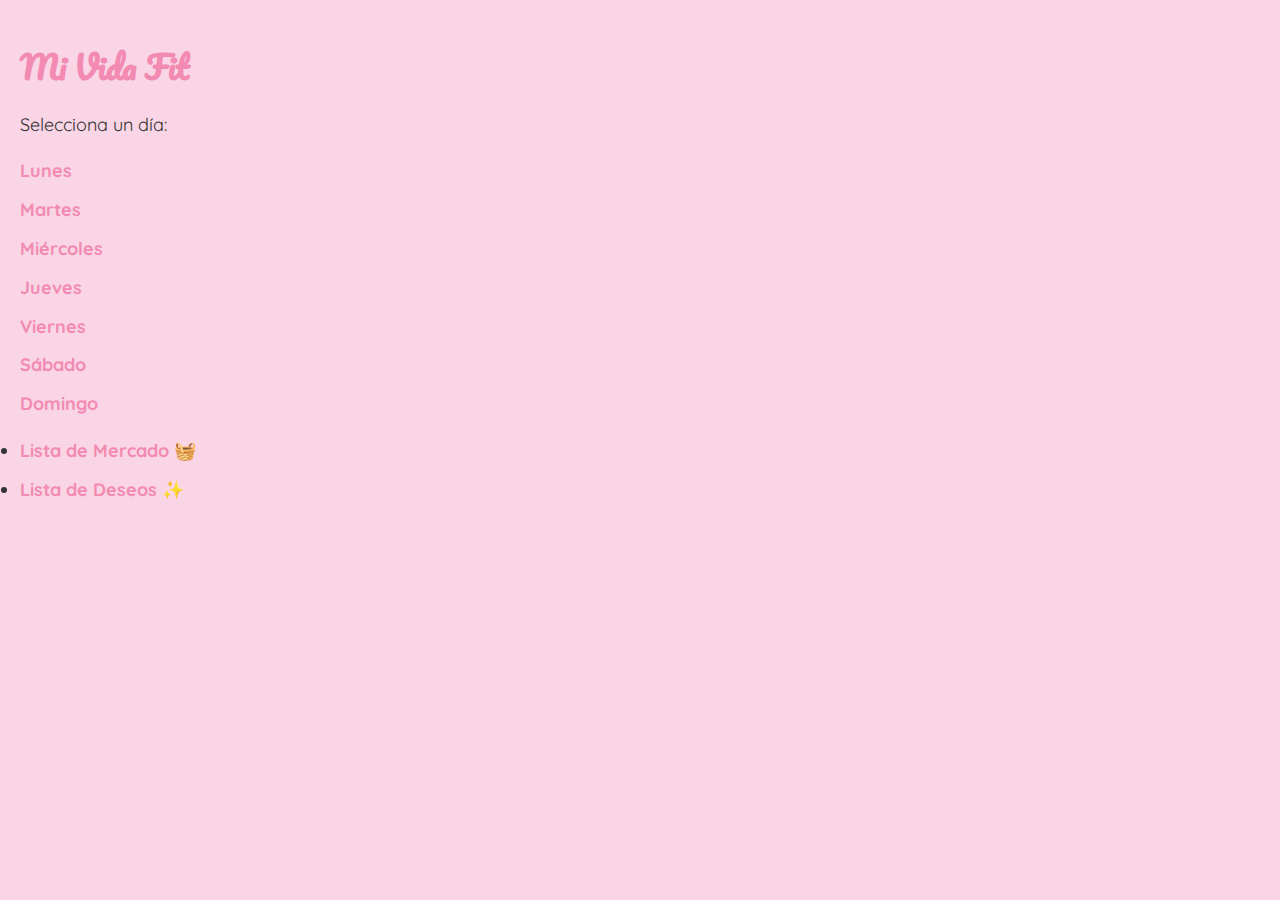
<file: index.html>
<!DOCTYPE html>
<html lang="es">
<head>
  <meta charset="UTF-8">
  <title>Mi Vida Fit - Inicio</title>
  <link rel="stylesheet" href="style.css">
</head>
<body>
  <h1>Mi Vida Fit</h1>
  <p>Selecciona un día:</p>
  <ul>
    <li><a href="dias/lunes.html">Lunes</a></li>
    <li><a href="dias/martes.html">Martes</a></li>
    <li><a href="dias/miercoles.html">Miércoles</a></li>
    <li><a href="dias/jueves.html">Jueves</a></li>
    <li><a href="dias/viernes.html">Viernes</a></li>
    <li><a href="dias/sabado.html">Sábado</a></li>
    <li><a href="dias/domingo.html">Domingo</a></li>
  </ul>
  <li><a href="lista-mercado.html">Lista de Mercado 🧺</a></li>
  <li><a href="lista-deseos.html">Lista de Deseos ✨</a></li>
</body>
</html>
</file>
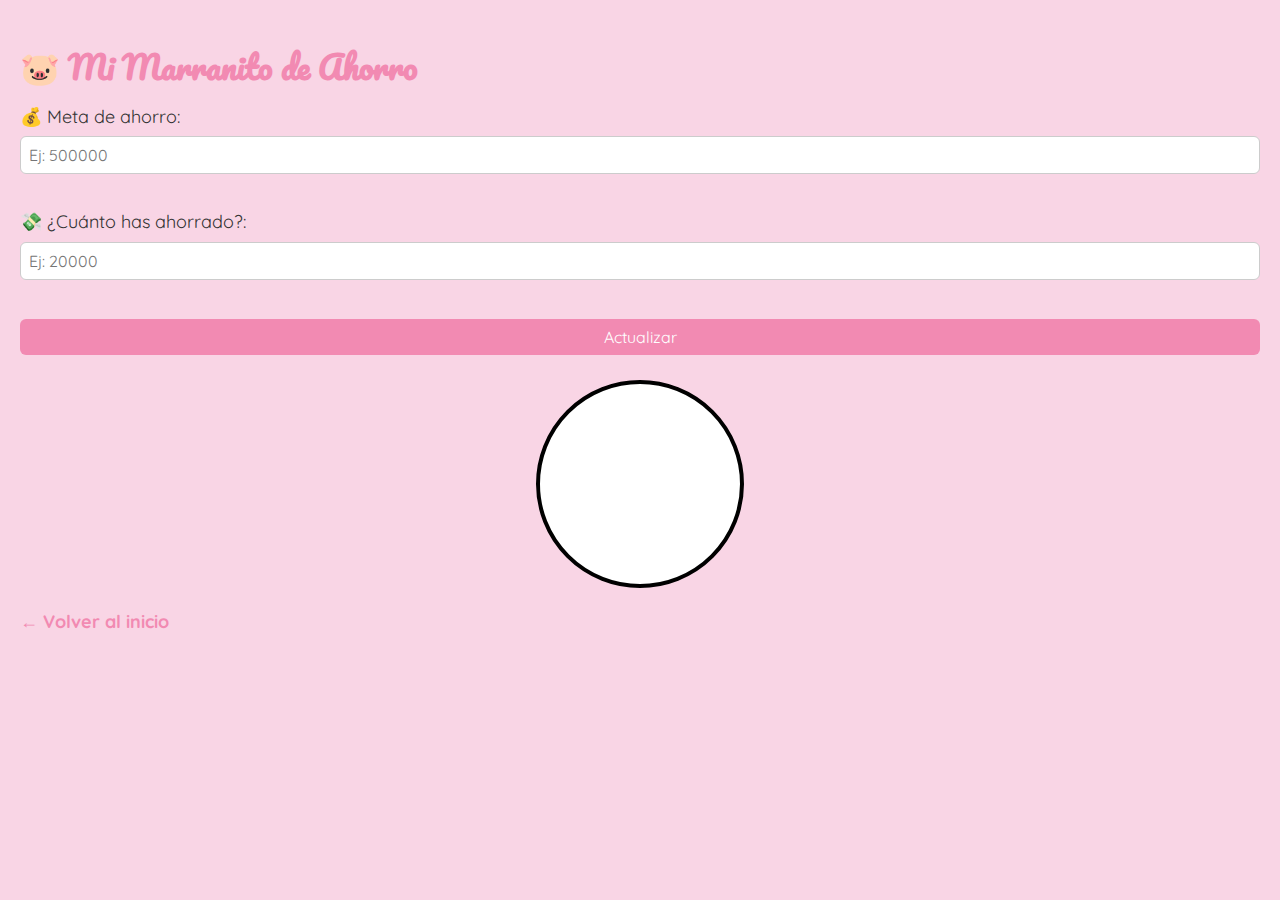
<file: ahorro.html>
<!DOCTYPE html>
<html lang="es">
<head>
  <meta charset="UTF-8">
  <title>Ahorro - Mi Vida Fit</title>
  <link rel="stylesheet" href="style.css">
  <style>
    .marranito {
      width: 200px;
      height: 200px;
      border-radius: 50%;
      border: 4px solid black;
      background: linear-gradient(to top, black 0%, white 0%);
      margin: 20px auto;
    }
  </style>
</head>
<body>
  <h1>🐷 Mi Marranito de Ahorro</h1>

  <label for="meta">💰 Meta de ahorro: </label>
  <input type="number" id="meta" placeholder="Ej: 500000"><br><br>

  <label for="guardado">💸 ¿Cuánto has ahorrado?: </label>
  <input type="number" id="guardado" placeholder="Ej: 20000"><br><br>

  <button onclick="actualizarMarranito()">Actualizar</button>

  <div class="marranito" id="marrano"></div>

  <p id="porcentaje"></p>

  <a href="index.html">← Volver al inicio</a>

  <script>
    function actualizarMarranito() {
      const meta = parseFloat(document.getElementById('meta').value);
      const guardado = parseFloat(document.getElementById('guardado').value);
      const porc = Math.min((guardado / meta) * 100, 100);
      const marrano = document.getElementById('marrano');
      const porcentaje = document.getElementById('porcentaje');
      
      marrano.style.background = `linear-gradient(to top, black ${porc}%, white ${porc}%)`;
      porcentaje.textContent = `Llevas ahorrado el ${porc.toFixed(2)}% de tu meta.`;
    }
  </script>
</body>
</html>
</file>
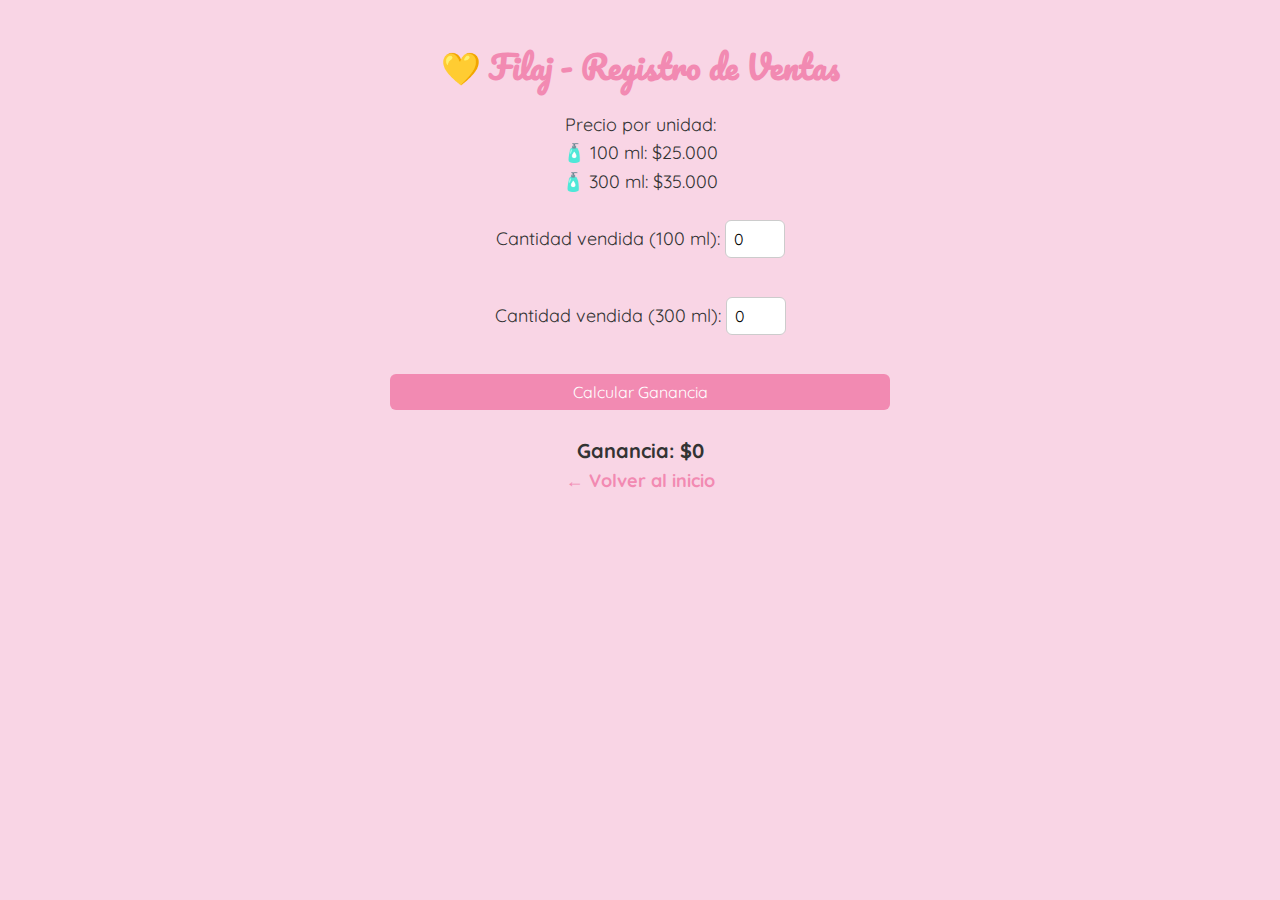
<file: filaj.html>
<!DOCTYPE html>
<html lang="es">
<head>
  <meta charset="UTF-8">
  <title>Filaj - Registro de Ventas</title>
  <link rel="stylesheet" href="style.css">
  <style>
    .contenedor {
      max-width: 500px;
      margin: 0 auto;
      text-align: center;
    }
    input[type=number] {
      width: 60px;
    }
    .resultado {
      margin-top: 20px;
      font-size: 20px;
      font-weight: bold;
    }
  </style>
</head>
<body>
  <div class="contenedor">
    <h1>💛 Filaj - Registro de Ventas</h1>

    <p>Precio por unidad:<br>
      🧴 100 ml: $25.000<br>
      🧴 300 ml: $35.000
    </p>

    <label for="venta100">Cantidad vendida (100 ml): </label>
    <input type="number" id="venta100" min="0" value="0"><br><br>

    <label for="venta300">Cantidad vendida (300 ml): </label>
    <input type="number" id="venta300" min="0" value="0"><br><br>

    <button onclick="calcularGanancia()">Calcular Ganancia</button>

    <div class="resultado" id="resultado">Ganancia: $0</div>

    <a href="index.html">← Volver al inicio</a>
  </div>

  <script>
    function calcularGanancia() {
      const v100 = parseInt(document.getElementById('venta100').value) || 0;
      const v300 = parseInt(document.getElementById('venta300').value) || 0;

      const precio100 = 25000;
      const precio300 = 35000;

      const total = (v100 * precio100) + (v300 * precio300);
      
      document.getElementById('resultado').textContent = "Ganancia: $" + total.toLocaleString('es-CO');
    }
  </script>
</body>
</html>
</file>
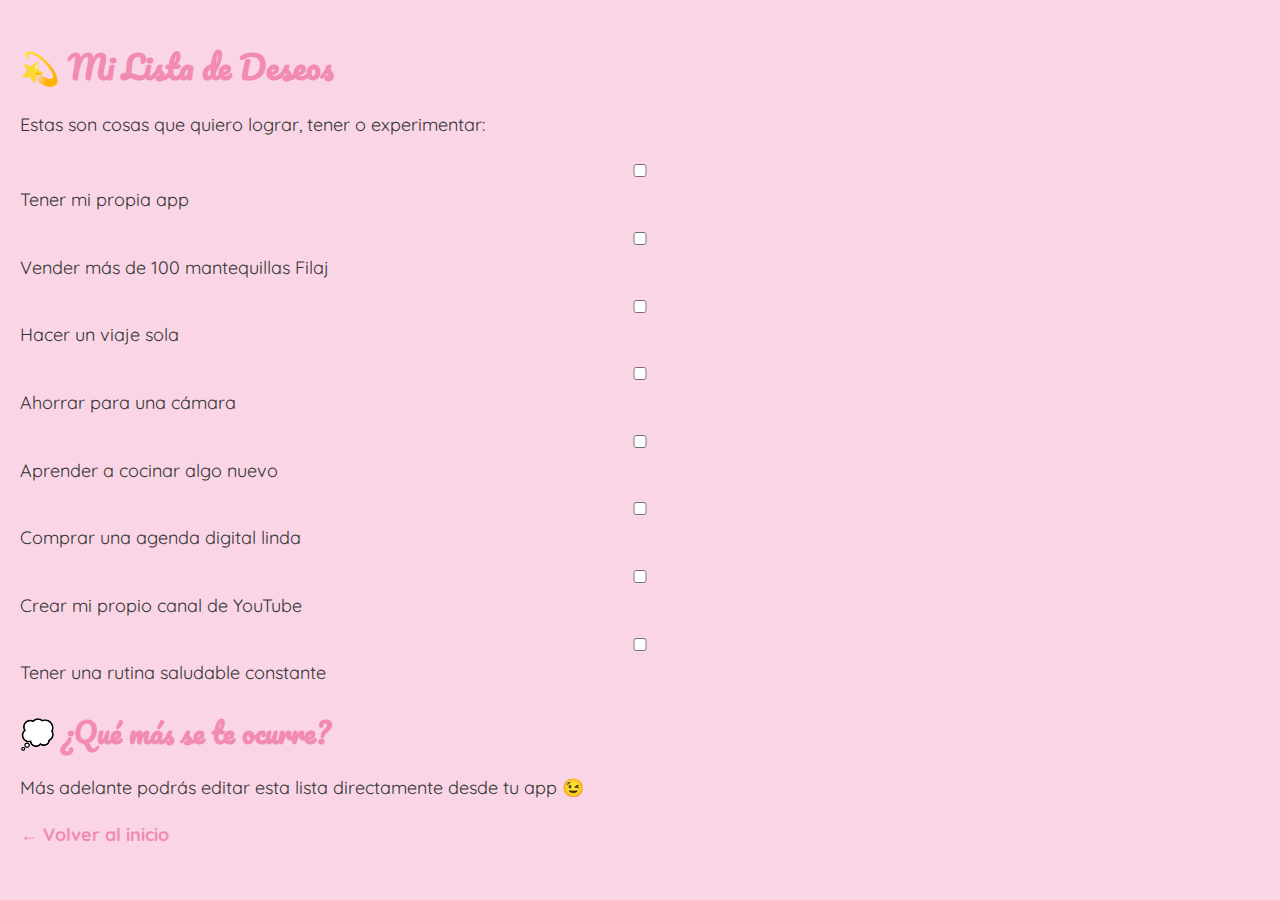
<file: lista-deseos.html>
<!DOCTYPE html>
<html lang="es">
<head>
  <meta charset="UTF-8">
  <title>Lista de Deseos - Mi Vida Fit</title>
  <link rel="stylesheet" href="style.css">
</head>
<body>
  <h1>💫 Mi Lista de Deseos</h1>

  <p>Estas son cosas que quiero lograr, tener o experimentar:</p>

  <ul>
    <li><input type="checkbox"> Tener mi propia app</li>
    <li><input type="checkbox"> Vender más de 100 mantequillas Filaj</li>
    <li><input type="checkbox"> Hacer un viaje sola</li>
    <li><input type="checkbox"> Ahorrar para una cámara</li>
    <li><input type="checkbox"> Aprender a cocinar algo nuevo</li>
    <li><input type="checkbox"> Comprar una agenda digital linda</li>
    <li><input type="checkbox"> Crear mi propio canal de YouTube</li>
    <li><input type="checkbox"> Tener una rutina saludable constante</li>
  </ul>

  <h2>💭 ¿Qué más se te ocurre?</h2>
  <p>Más adelante podrás editar esta lista directamente desde tu app 😉</p>

  <a href="index.html">← Volver al inicio</a>
</body>
</html>
</file>
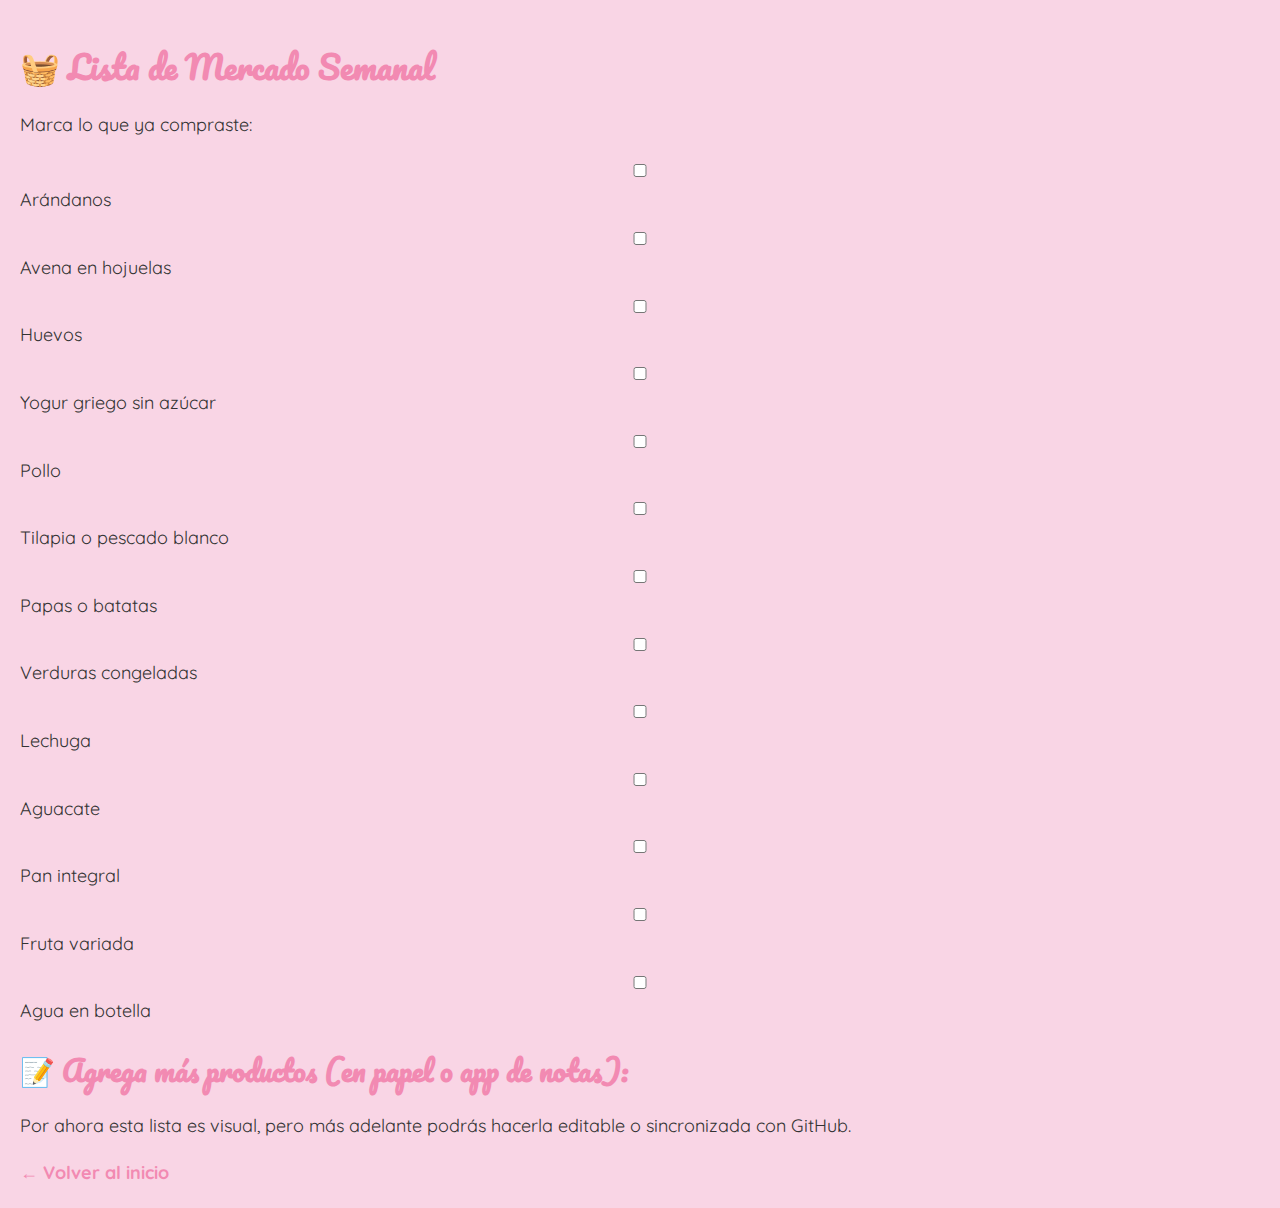
<file: lista-mercado.html>
<!DOCTYPE html>
<html lang="es">
<head>
  <meta charset="UTF-8">
  <title>Lista de Mercado - Mi Vida Fit</title>
  <link rel="stylesheet" href="style.css">
</head>
<body>
  <h1>🧺 Lista de Mercado Semanal</h1>

  <p>Marca lo que ya compraste:</p>

  <ul>
    <li><input type="checkbox"> Arándanos</li>
    <li><input type="checkbox"> Avena en hojuelas</li>
    <li><input type="checkbox"> Huevos</li>
    <li><input type="checkbox"> Yogur griego sin azúcar</li>
    <li><input type="checkbox"> Pollo</li>
    <li><input type="checkbox"> Tilapia o pescado blanco</li>
    <li><input type="checkbox"> Papas o batatas</li>
    <li><input type="checkbox"> Verduras congeladas</li>
    <li><input type="checkbox"> Lechuga</li>
    <li><input type="checkbox"> Aguacate</li>
    <li><input type="checkbox"> Pan integral</li>
    <li><input type="checkbox"> Fruta variada</li>
    <li><input type="checkbox"> Agua en botella</li>
  </ul>

  <h2>📝 Agrega más productos (en papel o app de notas):</h2>
  <p>Por ahora esta lista es visual, pero más adelante podrás hacerla editable o sincronizada con GitHub.</p>

  <a href="index.html">← Volver al inicio</a>
</body>
</html>
</file>
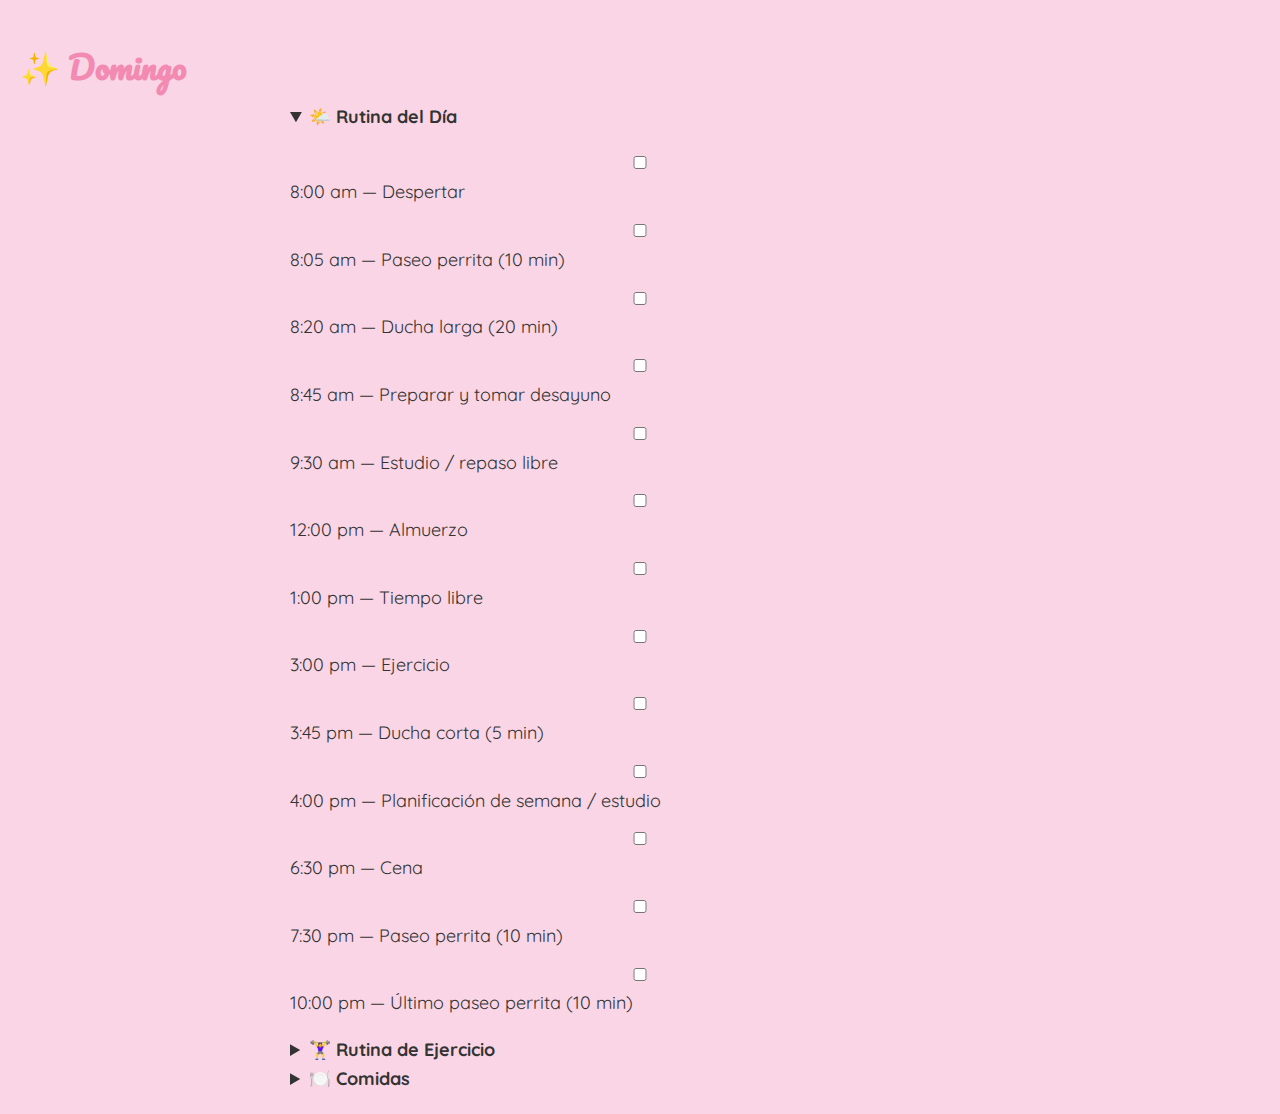
<file: dias/domingo.html>
<!DOCTYPE html>
<html lang="es">
<head>
  <meta charset="UTF-8">
  <title>Domingo</title>
  <link rel="stylesheet" href="../style.css">
</head>
<body>
  <h1>✨ Domingo</h1>

  <div class="container">

    <details open>
      <summary><strong>🌤️ Rutina del Día</strong></summary>
      <ul>
        <li><label><input type="checkbox"><span> 8:00 am — Despertar</span></label></li>
        <li><label><input type="checkbox"><span> 8:05 am — Paseo perrita (10 min)</span></label></li>
        <li><label><input type="checkbox"><span> 8:20 am — Ducha larga (20 min)</span></label></li>
        <li><label><input type="checkbox"><span> 8:45 am — Preparar y tomar desayuno</span></label></li>
        <li><label><input type="checkbox"><span> 9:30 am — Estudio / repaso libre</span></label></li>
        <li><label><input type="checkbox"><span> 12:00 pm — Almuerzo</span></label></li>
        <li><label><input type="checkbox"><span> 1:00 pm — Tiempo libre</span></label></li>
        <li><label><input type="checkbox"><span> 3:00 pm — Ejercicio</span></label></li>
        <li><label><input type="checkbox"><span> 3:45 pm — Ducha corta (5 min)</span></label></li>
        <li><label><input type="checkbox"><span> 4:00 pm — Planificación de semana / estudio</span></label></li>
        <li><label><input type="checkbox"><span> 6:30 pm — Cena</span></label></li>
        <li><label><input type="checkbox"><span> 7:30 pm — Paseo perrita (10 min)</span></label></li>
        <li><label><input type="checkbox"><span> 10:00 pm — Último paseo perrita (10 min)</span></label></li>
      </ul>
    </details>

    <details>
      <summary><strong>🏋️‍♀️ Rutina de Ejercicio</strong></summary>
      <ul>
        <li><label><input type="checkbox"><span> Plancha durante 1 minuto, 30 segundos</span></label></li>
        <li><label><input type="checkbox"><span> 30 Sentadillas</span></label></li>
        <li><label><input type="checkbox"><span> 20 Puentes de glúteo</span></label></li>
        <li><label><input type="checkbox"><span> 15 Levantamiento de glúteos en punta</span></label></li>
        <li><label><input type="checkbox"><span> Sentadilla isométrica durante 1 minuto, 30 segundos</span></label></li>
        <li><label><input type="checkbox"><span> 25 Abdominales con elevación de rodillas</span></label></li>
        <li><label><input type="checkbox"><span> 20 Estocadas/Zancadas</span></label></li>
      </ul>
    </details>

    <details>
      <summary><strong>🍽️ Comidas</strong></summary>
      <ul>
        <li><label><input type="checkbox"><span> Desayuno: Pan integral con huevo y fruta</span></label></li>
        <li><label><input type="checkbox"><span> Almuerzo: Arroz con pollo y ensalada</span></label></li>
        <li><label><input type="checkbox"><span> Cena: Sopa de verduras con pan</span></label></li>
      </ul>
    </details>

  </div>
</body>
</html>
</file>
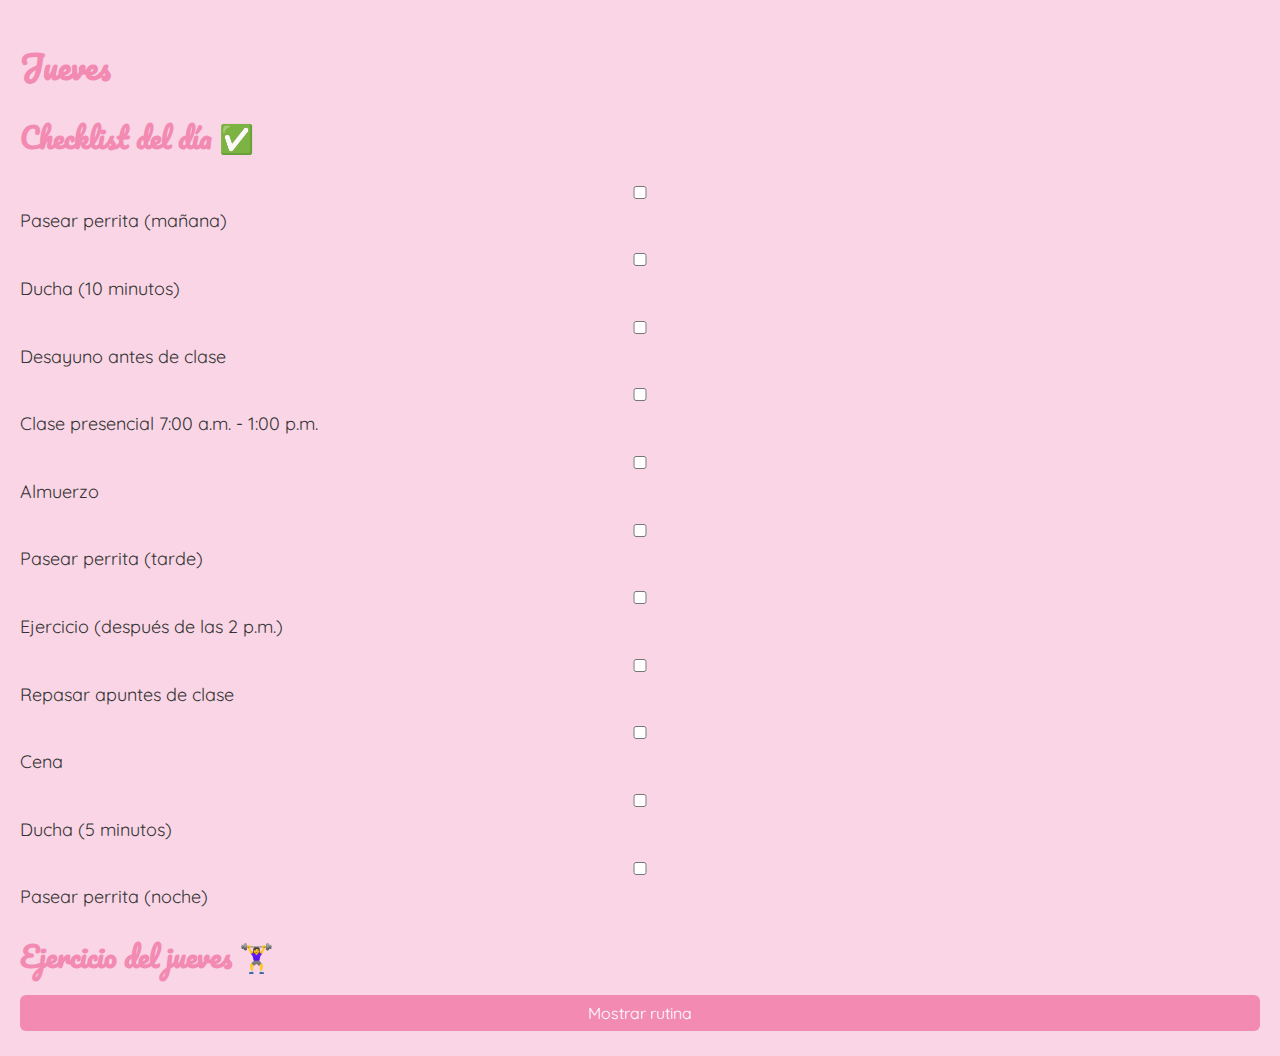
<file: dias/jueves.html>
<!DOCTYPE html>
<html lang="es">
<head>
  <meta charset="UTF-8">
  <title>Jueves - Mi Vida Fit</title>
  <link rel="stylesheet" href="../style.css">
</head>
<body>
  <h1>Jueves</h1>

  <h2>Checklist del día ✅</h2>
  <ul>
    <li><input type="checkbox"> Pasear perrita (mañana)</li>
    <li><input type="checkbox"> Ducha (10 minutos)</li>
    <li><input type="checkbox"> Desayuno antes de clase</li>
    <li><input type="checkbox"> Clase presencial 7:00 a.m. - 1:00 p.m.</li>
    <li><input type="checkbox"> Almuerzo</li>
    <li><input type="checkbox"> Pasear perrita (tarde)</li>
    <li><input type="checkbox"> Ejercicio (después de las 2 p.m.)</li>
    <li><input type="checkbox"> Repasar apuntes de clase</li>
    <li><input type="checkbox"> Cena</li>
    <li><input type="checkbox"> Ducha (5 minutos)</li>
    <li><input type="checkbox"> Pasear perrita (noche)</li>
  </ul>

  <h2>Ejercicio del jueves 🏋️‍♀️</h2>
  <button onclick="mostrarEjercicio()">Mostrar rutina</button>
  <div id="rutina" style="display:none;">
    <ul>
      <li>Plancha durante 1 minuto</li>
      <li>25 sentadillas</li>
      <li>20 puentes de glúteo</li>
      <li>15 levantamientos de glúteos en punta</li>
      <li>Sentadilla isométrica durante 1 minuto</li>
      <li>25 abdominales con elevación de rodillas</li>
      <li>20 estocadas/zancadas</li>
    </ul>
  </div>

  <script>
    function mostrarEjercicio() {
      document.getElementById("rutina").style.display = "block";
    }
  </script>
</body>
</html>
</file>
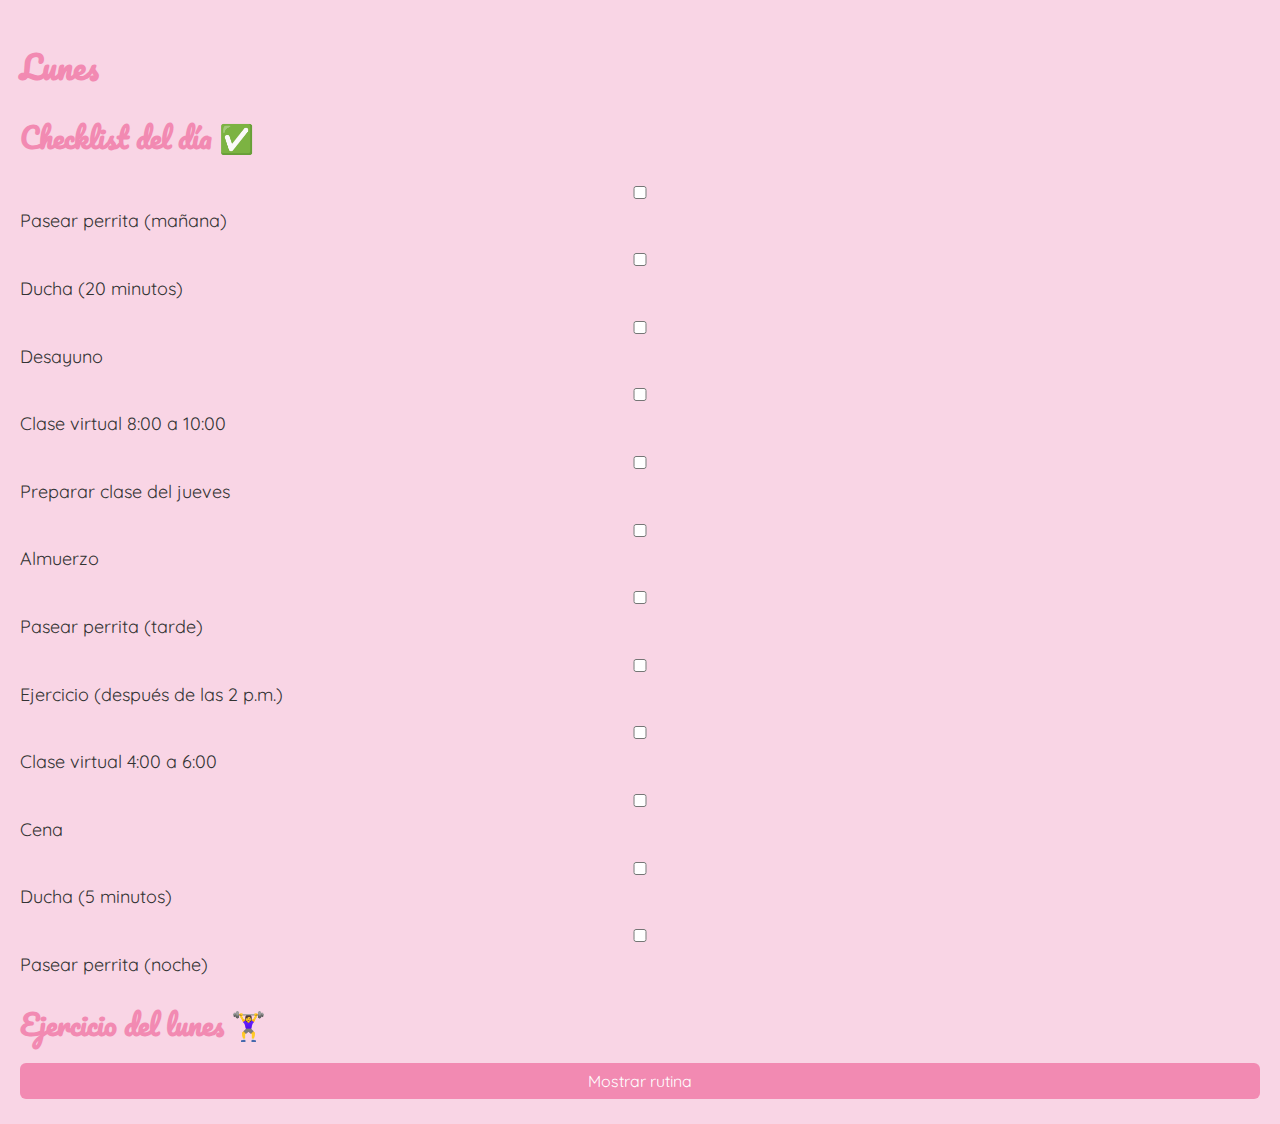
<file: dias/lunes.html>
<!DOCTYPE html>
<html lang="es">
<head>
  <meta charset="UTF-8">
  <title>Lunes - Mi Vida Fit</title>
  <link rel="stylesheet" href="../style.css">
</head>
<body>
  <h1>Lunes</h1>

  <h2>Checklist del día ✅</h2>
  <ul>
    <li><input type="checkbox"> Pasear perrita (mañana)</li>
    <li><input type="checkbox"> Ducha (20 minutos)</li>
    <li><input type="checkbox"> Desayuno</li>
    <li><input type="checkbox"> Clase virtual 8:00 a 10:00</li>
    <li><input type="checkbox"> Preparar clase del jueves</li>
    <li><input type="checkbox"> Almuerzo</li>
    <li><input type="checkbox"> Pasear perrita (tarde)</li>
    <li><input type="checkbox"> Ejercicio (después de las 2 p.m.)</li>
    <li><input type="checkbox"> Clase virtual 4:00 a 6:00</li>
    <li><input type="checkbox"> Cena</li>
    <li><input type="checkbox"> Ducha (5 minutos)</li>
    <li><input type="checkbox"> Pasear perrita (noche)</li>
  </ul>

  <h2>Ejercicio del lunes 🏋️‍♀️</h2>
  <button onclick="mostrarEjercicio()">Mostrar rutina</button>
  <div id="rutina" style="display:none;">
    <ul>
      <li>Plancha durante 45 segundos</li>
      <li>20 sentadillas</li>
      <li>15 puentes de glúteos</li>
      <li>15 levantamientos de glúteos en punta</li>
      <li>Sentadilla isométrica durante 45 segundos</li>
      <li>20 abdominales con elevación de rodillas</li>
      <li>15 estocadas/zancadas</li>
    </ul>
  </div>

  <script>
    function mostrarEjercicio() {
      document.getElementById("rutina").style.display = "block";
    }
  </script>
</body>
</html>
</file>
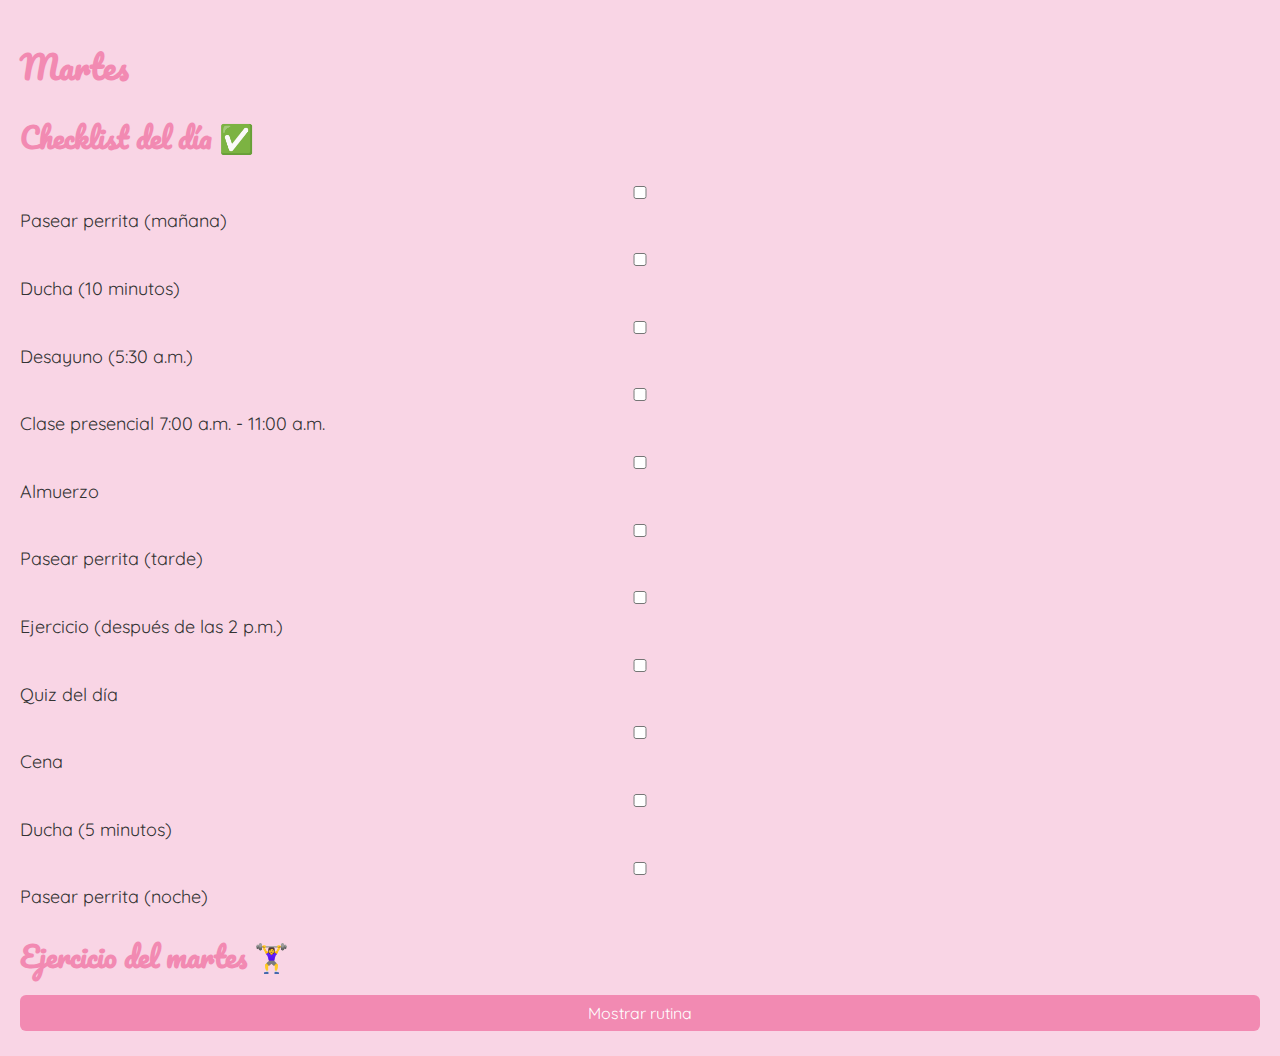
<file: dias/martes.html>
<!DOCTYPE html>
<html lang="es">
<head>
  <meta charset="UTF-8">
  <title>Martes - Mi Vida Fit</title>
  <link rel="stylesheet" href="../style.css">
</head>
<body>
  <h1>Martes</h1>

  <h2>Checklist del día ✅</h2>
  <ul>
    <li><input type="checkbox"> Pasear perrita (mañana)</li>
    <li><input type="checkbox"> Ducha (10 minutos)</li>
    <li><input type="checkbox"> Desayuno (5:30 a.m.)</li>
    <li><input type="checkbox"> Clase presencial 7:00 a.m. - 11:00 a.m.</li>
    <li><input type="checkbox"> Almuerzo</li>
    <li><input type="checkbox"> Pasear perrita (tarde)</li>
    <li><input type="checkbox"> Ejercicio (después de las 2 p.m.)</li>
    <li><input type="checkbox"> Quiz del día</li>
    <li><input type="checkbox"> Cena</li>
    <li><input type="checkbox"> Ducha (5 minutos)</li>
    <li><input type="checkbox"> Pasear perrita (noche)</li>
  </ul>

  <h2>Ejercicio del martes 🏋️‍♀️</h2>
  <button onclick="mostrarEjercicio()">Mostrar rutina</button>
  <div id="rutina" style="display:none;">
    <ul>
      <li>Plancha durante 45 segundos</li>
      <li>20 sentadillas</li>
      <li>15 puentes de glúteos</li>
      <li>15 levantamientos de glúteos en punta</li>
      <li>Sentadilla isométrica durante 45 segundos</li>
      <li>20 abdominales con elevación de rodillas</li>
      <li>15 estocadas/zancadas</li>
    </ul>
  </div>

  <script>
    function mostrarEjercicio() {
      document.getElementById("rutina").style.display = "block";
    }
  </script>
</body>
</html>
</file>
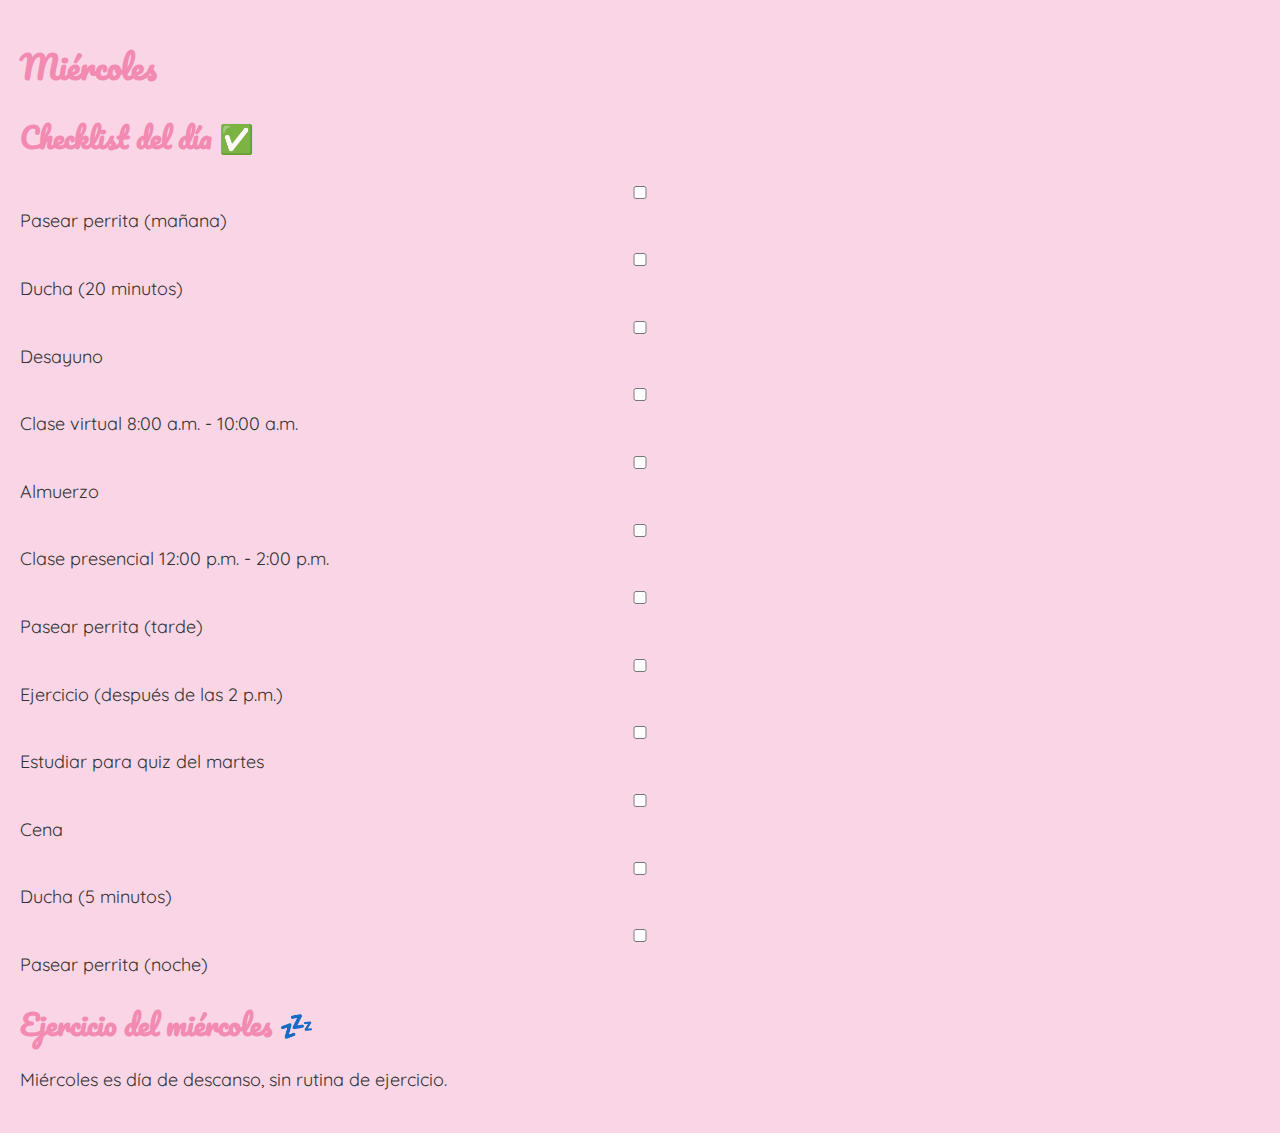
<file: dias/miercoles.html>
<!DOCTYPE html>
<html lang="es">
<head>
  <meta charset="UTF-8">
  <title>Miércoles - Mi Vida Fit</title>
  <link rel="stylesheet" href="../style.css">
</head>
<body>
  <h1>Miércoles</h1>

  <h2>Checklist del día ✅</h2>
  <ul>
    <li><input type="checkbox"> Pasear perrita (mañana)</li>
    <li><input type="checkbox"> Ducha (20 minutos)</li>
    <li><input type="checkbox"> Desayuno</li>
    <li><input type="checkbox"> Clase virtual 8:00 a.m. - 10:00 a.m.</li>
    <li><input type="checkbox"> Almuerzo</li>
    <li><input type="checkbox"> Clase presencial 12:00 p.m. - 2:00 p.m.</li>
    <li><input type="checkbox"> Pasear perrita (tarde)</li>
    <li><input type="checkbox"> Ejercicio (después de las 2 p.m.)</li>
    <li><input type="checkbox"> Estudiar para quiz del martes</li>
    <li><input type="checkbox"> Cena</li>
    <li><input type="checkbox"> Ducha (5 minutos)</li>
    <li><input type="checkbox"> Pasear perrita (noche)</li>
  </ul>

  <h2>Ejercicio del miércoles 💤</h2>
  <p>Miércoles es día de descanso, sin rutina de ejercicio.</p>
</body>
</html>
</file>
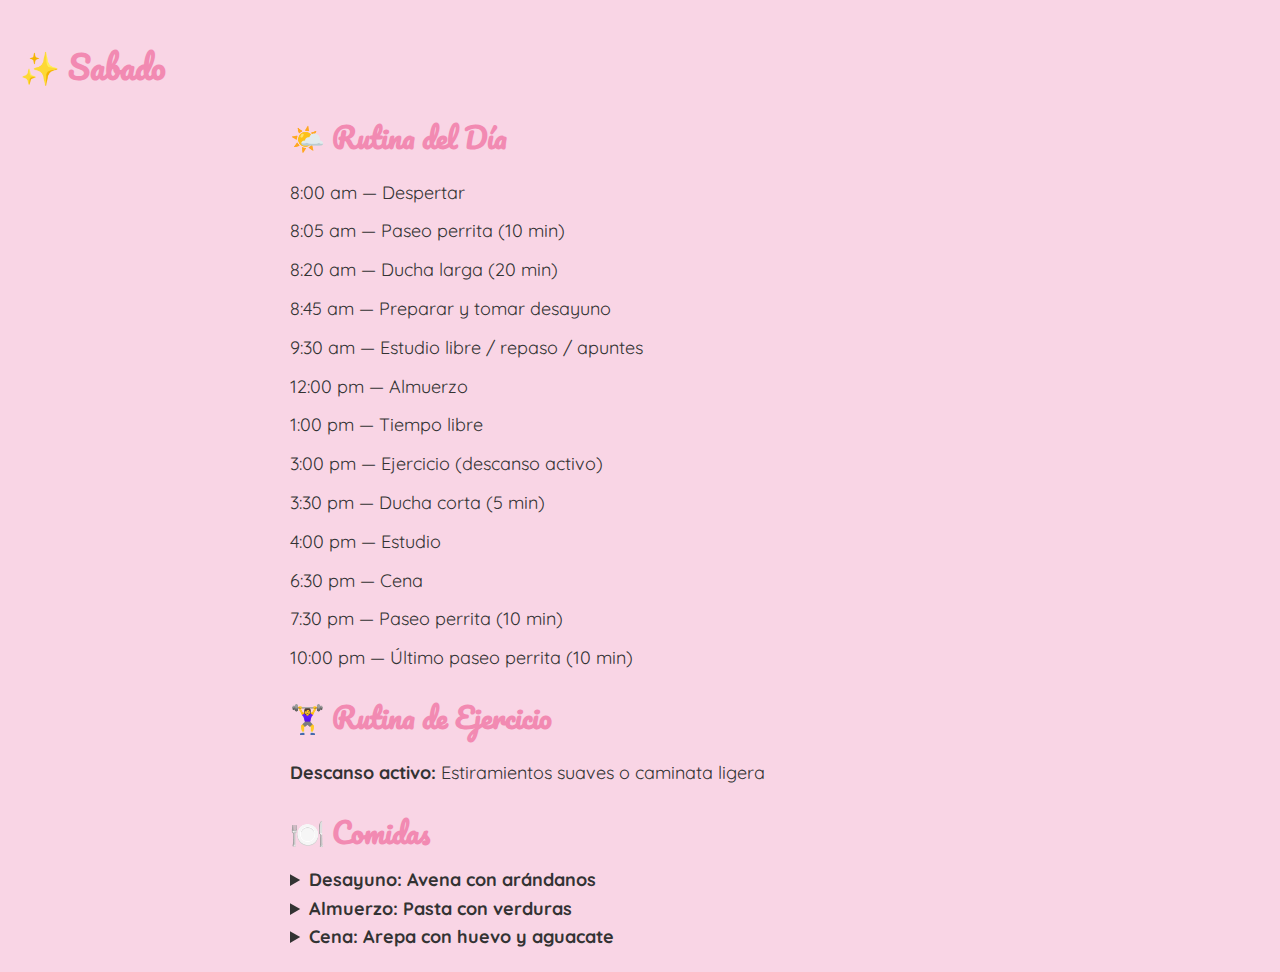
<file: dias/sabado.html>
<!DOCTYPE html>
<html lang="es">
<head>
  <meta charset="UTF-8">
  <title>Sabado</title>
  <link rel="stylesheet" href="../style.css">
</head>
<body>
  <h1>✨ Sabado</h1>

  <div class="container">
    <h2>🌤️ Rutina del Día</h2>
    <ul>
      <li>8:00 am — Despertar</li>
      <li>8:05 am — Paseo perrita (10 min)</li>
      <li>8:20 am — Ducha larga (20 min)</li>
      <li>8:45 am — Preparar y tomar desayuno</li>
      <li>9:30 am — Estudio libre / repaso / apuntes</li>
      <li>12:00 pm — Almuerzo</li>
      <li>1:00 pm — Tiempo libre</li>
      <li>3:00 pm — Ejercicio (descanso activo)</li>
      <li>3:30 pm — Ducha corta (5 min)</li>
      <li>4:00 pm — Estudio</li>
      <li>6:30 pm — Cena</li>
      <li>7:30 pm — Paseo perrita (10 min)</li>
      <li>10:00 pm — Último paseo perrita (10 min)</li>
    </ul>

    <h2>🏋️‍♀️ Rutina de Ejercicio</h2>
    <ul>
      <li><strong>Descanso activo:</strong> Estiramientos suaves o caminata ligera</li>
    </ul>

    <h2>🍽️ Comidas</h2>

    <details>
      <summary><strong>Desayuno: Avena con arándanos</strong></summary>
      <ul>
        <li>1/2 taza de avena</li>
        <li>1 taza de leche o bebida vegetal</li>
        <li>1 puñado de arándanos</li>
        <li>1 cucharadita de miel</li>
      </ul>
    </details>

    <details>
      <summary><strong>Almuerzo: Pasta con verduras</strong></summary>
      <ul>
        <li>1 taza de pasta cocida</li>
        <li>1/2 taza de zanahoria rallada</li>
        <li>1/2 taza de brócoli</li>
        <li>Aceite de oliva</li>
        <li>Sal, ajo y orégano al gusto</li>
      </ul>
    </details>

    <details>
      <summary><strong>Cena: Arepa con huevo y aguacate</strong></summary>
      <ul>
        <li>1 arepa</li>
        <li>1 huevo</li>
        <li>1/2 aguacate</li>
        <li>Sal al gusto</li>
      </ul>
    </details>
  </div>
</body>
</html>
</file>
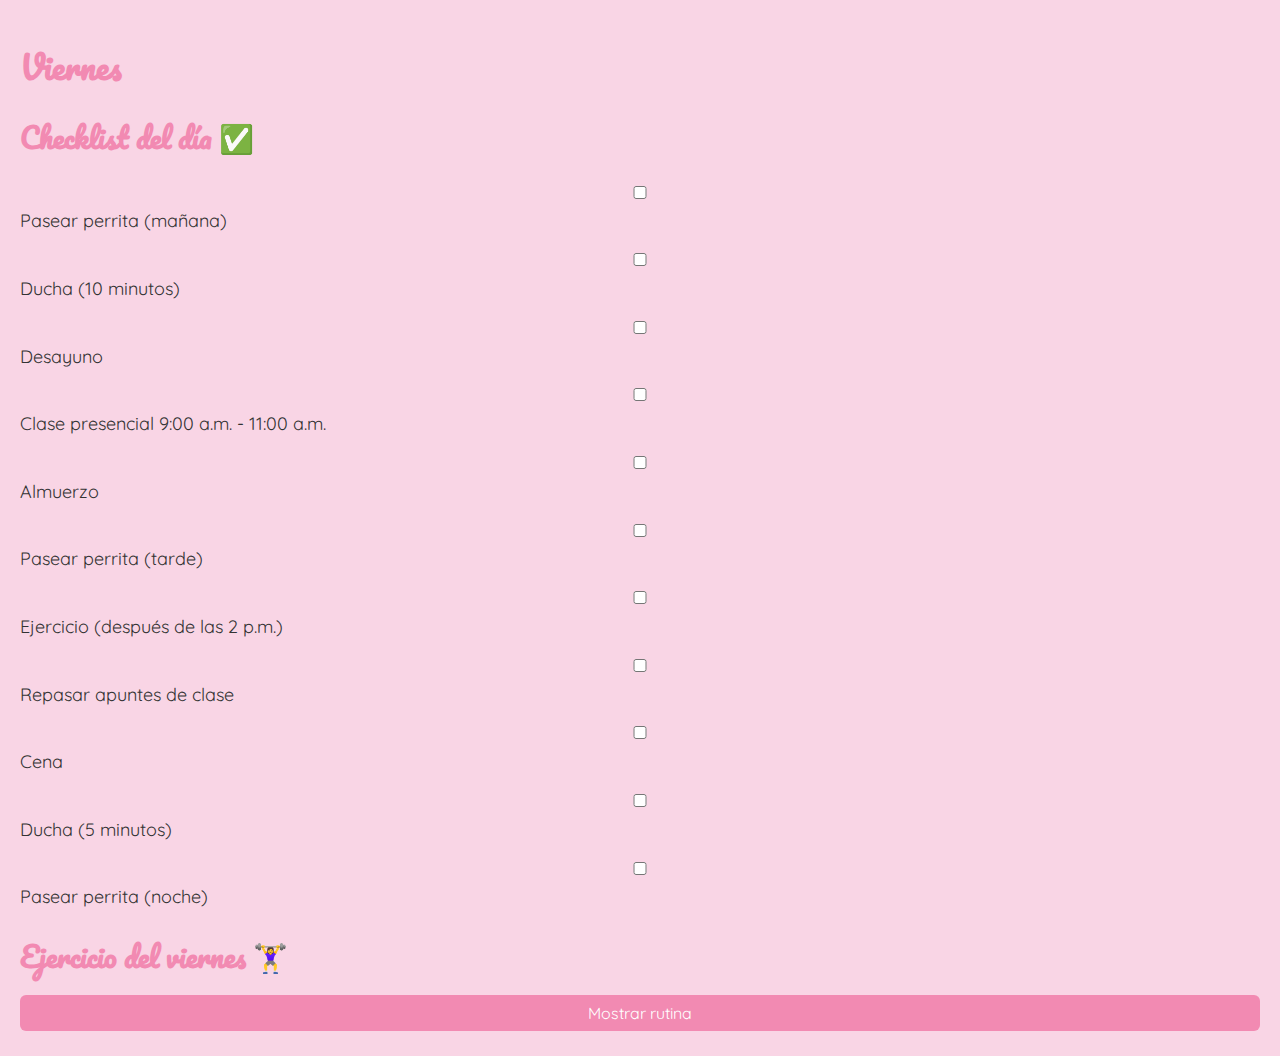
<file: dias/viernes.html>
<!DOCTYPE html>
<html lang="es">
<head>
  <meta charset="UTF-8">
  <title>Viernes - Mi Vida Fit</title>
  <link rel="stylesheet" href="../style.css">
</head>
<body>
  <h1>Viernes</h1>

  <h2>Checklist del día ✅</h2>
  <ul>
    <li><input type="checkbox"> Pasear perrita (mañana)</li>
    <li><input type="checkbox"> Ducha (10 minutos)</li>
    <li><input type="checkbox"> Desayuno</li>
    <li><input type="checkbox"> Clase presencial 9:00 a.m. - 11:00 a.m.</li>
    <li><input type="checkbox"> Almuerzo</li>
    <li><input type="checkbox"> Pasear perrita (tarde)</li>
    <li><input type="checkbox"> Ejercicio (después de las 2 p.m.)</li>
    <li><input type="checkbox"> Repasar apuntes de clase</li>
    <li><input type="checkbox"> Cena</li>
    <li><input type="checkbox"> Ducha (5 minutos)</li>
    <li><input type="checkbox"> Pasear perrita (noche)</li>
  </ul>

  <h2>Ejercicio del viernes 🏋️‍♀️</h2>
  <button onclick="mostrarEjercicio()">Mostrar rutina</button>
  <div id="rutina" style="display:none;">
    <ul>
      <li>Plancha durante 1 minuto</li>
      <li>25 sentadillas</li>
      <li>20 puentes de glúteo</li>
      <li>15 levantamientos de glúteos en punta</li>
      <li>Sentadilla isométrica durante 1 minuto</li>
      <li>25 abdominales con elevación de rodillas</li>
      <li>20 estocadas/zancadas</li>
    </ul>
  </div>

  <script>
    function mostrarEjercicio() {
      document.getElementById("rutina").style.display = "block";
    }
  </script>
</body>
</html>
</file>
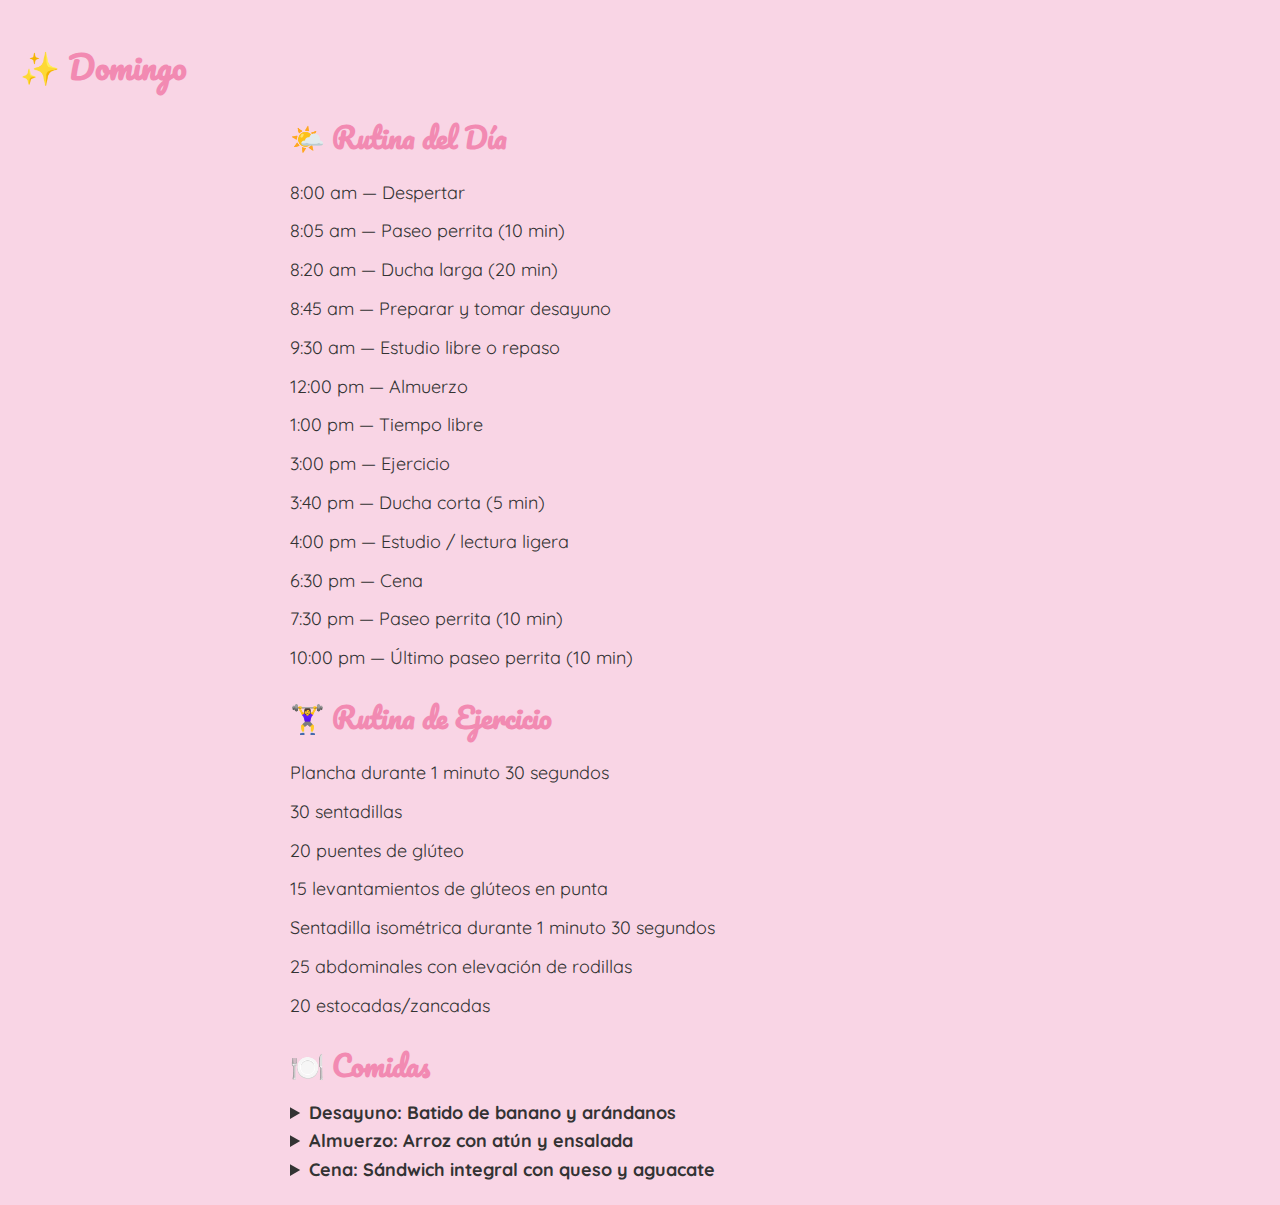
<file: días/sabado.html>
<!DOCTYPE html>
<html lang="es">
<head>
  <meta charset="UTF-8">
  <title>Domingo</title>
  <link rel="stylesheet" href="../style.css">
</head>
<body>
  <h1>✨ Domingo</h1>

  <div class="container">
    <h2>🌤️ Rutina del Día</h2>
    <ul>
      <li>8:00 am — Despertar</li>
      <li>8:05 am — Paseo perrita (10 min)</li>
      <li>8:20 am — Ducha larga (20 min)</li>
      <li>8:45 am — Preparar y tomar desayuno</li>
      <li>9:30 am — Estudio libre o repaso</li>
      <li>12:00 pm — Almuerzo</li>
      <li>1:00 pm — Tiempo libre</li>
      <li>3:00 pm — Ejercicio</li>
      <li>3:40 pm — Ducha corta (5 min)</li>
      <li>4:00 pm — Estudio / lectura ligera</li>
      <li>6:30 pm — Cena</li>
      <li>7:30 pm — Paseo perrita (10 min)</li>
      <li>10:00 pm — Último paseo perrita (10 min)</li>
    </ul>

    <h2>🏋️‍♀️ Rutina de Ejercicio</h2>
    <ul>
      <li>Plancha durante 1 minuto 30 segundos</li>
      <li>30 sentadillas</li>
      <li>20 puentes de glúteo</li>
      <li>15 levantamientos de glúteos en punta</li>
      <li>Sentadilla isométrica durante 1 minuto 30 segundos</li>
      <li>25 abdominales con elevación de rodillas</li>
      <li>20 estocadas/zancadas</li>
    </ul>

    <h2>🍽️ Comidas</h2>

    <details>
      <summary><strong>Desayuno: Batido de banano y arándanos</strong></summary>
      <ul>
        <li>1 banano maduro</li>
        <li>1 puñado de arándanos</li>
        <li>1 taza de leche (o vegetal)</li>
        <li>1 cucharadita de avena</li>
        <li>Hielo al gusto</li>
      </ul>
    </details>

    <details>
      <summary><strong>Almuerzo: Arroz con atún y ensalada</strong></summary>
      <ul>
        <li>1 taza de arroz cocido</li>
        <li>1 lata de atún en agua</li>
        <li>Rodajas de tomate y lechuga</li>
        <li>Aceite de oliva y limón</li>
        <li>Sal al gusto</li>
      </ul>
    </details>

    <details>
      <summary><strong>Cena: Sándwich integral con queso y aguacate</strong></summary>
      <ul>
        <li>2 tajadas de pan integral</li>
        <li>2 tajadas de queso blanco bajo en grasa</li>
        <li>Rodajas de aguacate</li>
        <li>Orégano al gusto</li>
      </ul>
    </details>
  </div>
</body>
</html>
</file>
<file: style.css>
@import url('https://fonts.googleapis.com/css2?family=Pacifico&family=Quicksand:wght@400;500;700&display=swap');

/* Estilo general del cuerpo */
body {
  font-family: 'Quicksand', sans-serif;
  background-color: #F9D5E5;
  color: #333333;
  font-size: 18px;
  line-height: 1.6;
  padding: 20px;
  margin: 0;
}

/* Títulos principales */
h1, h2, h3 {
  font-family: 'Pacifico', cursive;
  color: #F28AB2;
  margin-bottom: 10px;
}

h1 {
  font-size: 32px;
}

h2 {
  font-size: 28px;
}

h3 {
  font-size: 24px;
}

/* Lista sin viñetas */
ul {
  list-style: none;
  padding: 0;
}

/* Espaciado entre elementos de lista */
li {
  margin-bottom: 10px;
}

/* Enlaces */
a {
  text-decoration: none;
  color: #F28AB2;
  font-weight: bold;
  font-size: 18px;
}

a:hover {
  color: #D86C96;
}

/* Inputs, botones y áreas de texto */
input,
button,
textarea {
  font-family: 'Quicksand', sans-serif;
  font-size: 16px;
  padding: 8px;
  margin: 5px 0;
  border: 1px solid #ccc;
  border-radius: 6px;
  width: 100%;
  box-sizing: border-box;
}

/* Botón principal */
button {
  background-color: #F28AB2;
  color: white;
  border: none;
  cursor: pointer;
  transition: background-color 0.3s ease;
}

button:hover {
  background-color: #D86C96;
}

/* Contenedor central */
.container {
  max-width: 700px;
  margin: 0 auto;
}
</file>
